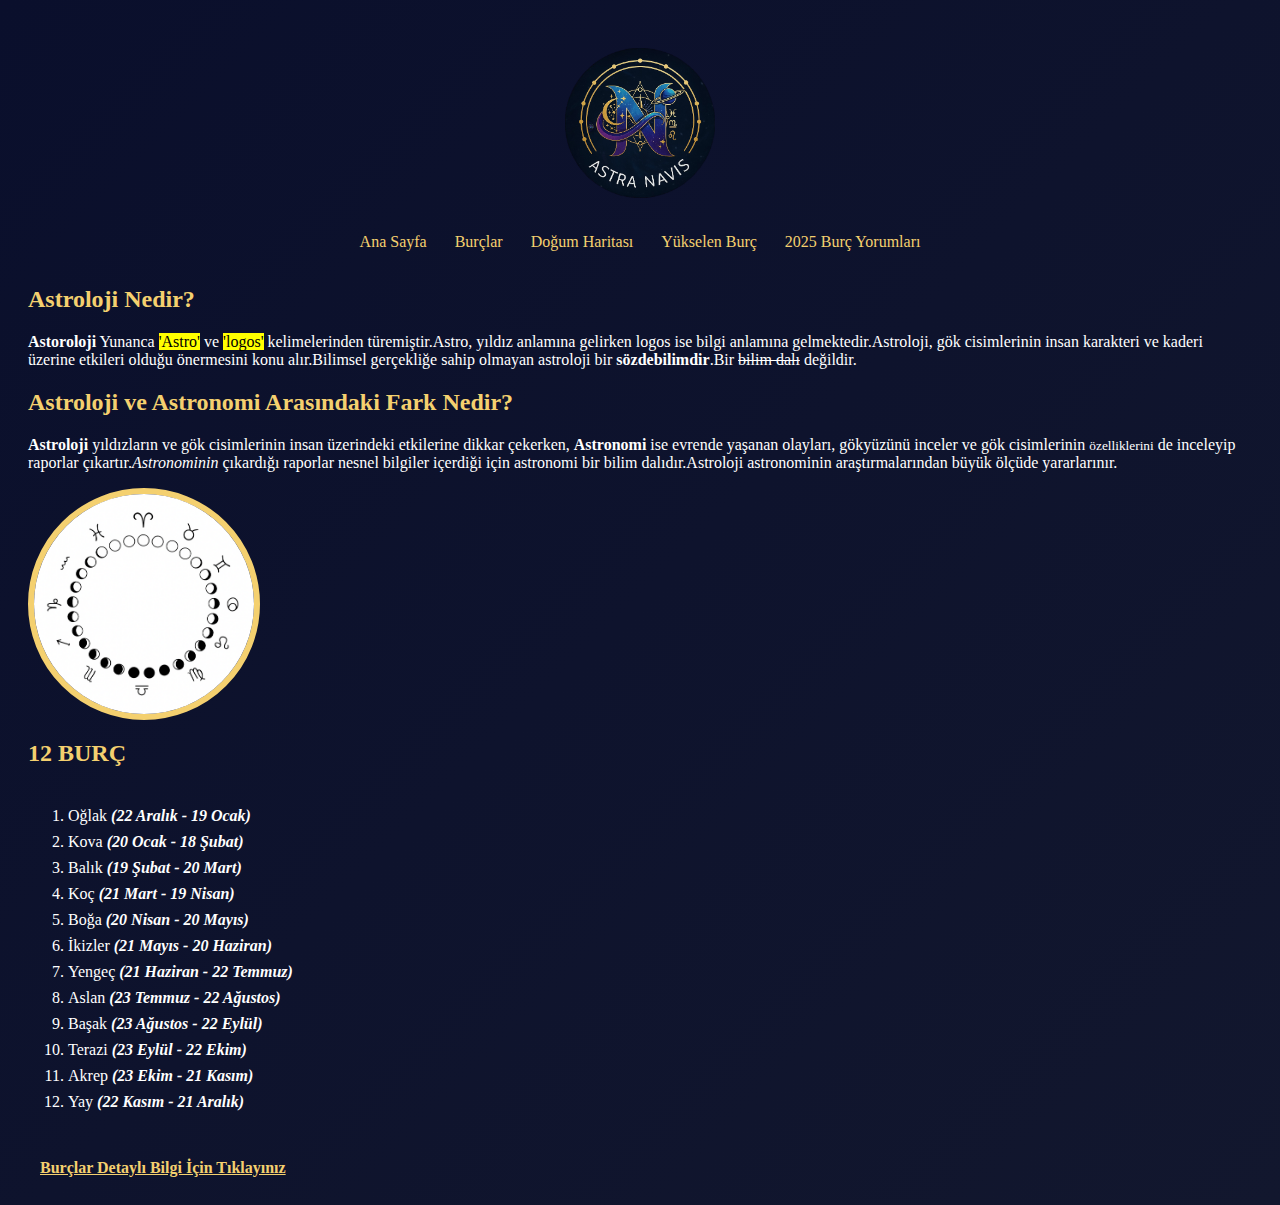
<file: index.html>
<!DOCTYPE>
<html lang="tr"> 
	<head>
		<meta charset="utf-8">
		<title>Astrolojiye Dair Bilgiler</title>
		<link rel="stylesheet" href="index.css">
	</head>
	<body>
		<header>
			<img src="images/logo.png" alt="logo" width="150px" height="150px">
		</header>

		<nav>
			<a href="index.html">Ana Sayfa </a>
			<a href="burclar.html">Burçlar </a>
			<a href="dogumharitasi.html">Doğum Haritası </a>
			<a href="yükselen.html">Yükselen Burç </a>
			<a href="2025yorum.html">2025 Burç Yorumları</a>
		</nav>

		
		<h2>Astroloji Nedir?</h2>

		<p><strong>Astoroloji</strong> Yunanca <mark>'Astro'</mark> ve <mark>'logos'</mark> kelimelerinden türemiştir.Astro, yıldız anlamına gelirken logos ise bilgi anlamına gelmektedir.Astroloji, gök cisimlerinin insan karakteri ve kaderi üzerine etkileri olduğu önermesini konu alır.Bilimsel gerçekliğe sahip olmayan astroloji bir <b>sözdebilimdir</b>.Bir <del>bilim dalı</del> değildir.</p>

		<h2>Astroloji ve Astronomi Arasındaki Fark Nedir?</h2>

		<p><b>Astroloji</b> yıldızların ve gök cisimlerinin insan üzerindeki etkilerine dikkar çekerken, <b>Astronomi</b> ise evrende yaşanan olayları, gökyüzünü inceler ve gök cisimlerinin <small>özelliklerini</small> de inceleyip raporlar çıkartır.<i>Astronominin</i> çıkardığı raporlar nesnel bilgiler içerdiği için astronomi bir bilim dalıdır.Astroloji astronominin araştırmalarından büyük ölçüde yararlarınır.</p>

		<img src="images/sembol.png" class="resim" >


		<h2>12 BURÇ</h2>

		<ol start="1">
			<li>Oğlak <b><i>(22 Aralık - 19 Ocak)</i></b></li> 
			<li>Kova <b><i>(20 Ocak - 18 Şubat)</i></b></li>
			<li>Balık <b><i>(19 Şubat - 20 Mart)</i></b></li>
			<li>Koç <b><i>(21 Mart - 19 Nisan)</i></b></li>
			<li>Boğa <b><i>(20 Nisan - 20 Mayıs)</i></b></li>
			<li>İkizler <b><i>(21 Mayıs - 20 Haziran)</i></b></li>
			<li>Yengeç <b><i>(21 Haziran - 22 Temmuz)</i></b></li>
			<li>Aslan <b><i>(23 Temmuz - 22 Ağustos)</i></b></li>
			<li>Başak <b><i>(23 Ağustos - 22 Eylül)</i></b></li>
			<li>Terazi <b><i>(23 Eylül - 22 Ekim)</i></b></li>
			<li>Akrep <b><i>(23 Ekim - 21 Kasım)</i></b></li>
			<li>Yay <b><i>(22 Kasım - 21 Aralık)</i></b></li>

		</ol>


		<a href="burclar.html" target="_blank" id="tikla"><b>Burçlar Detaylı Bilgi İçin Tıklayınız</b></a>

	</body>
</html>
</file>
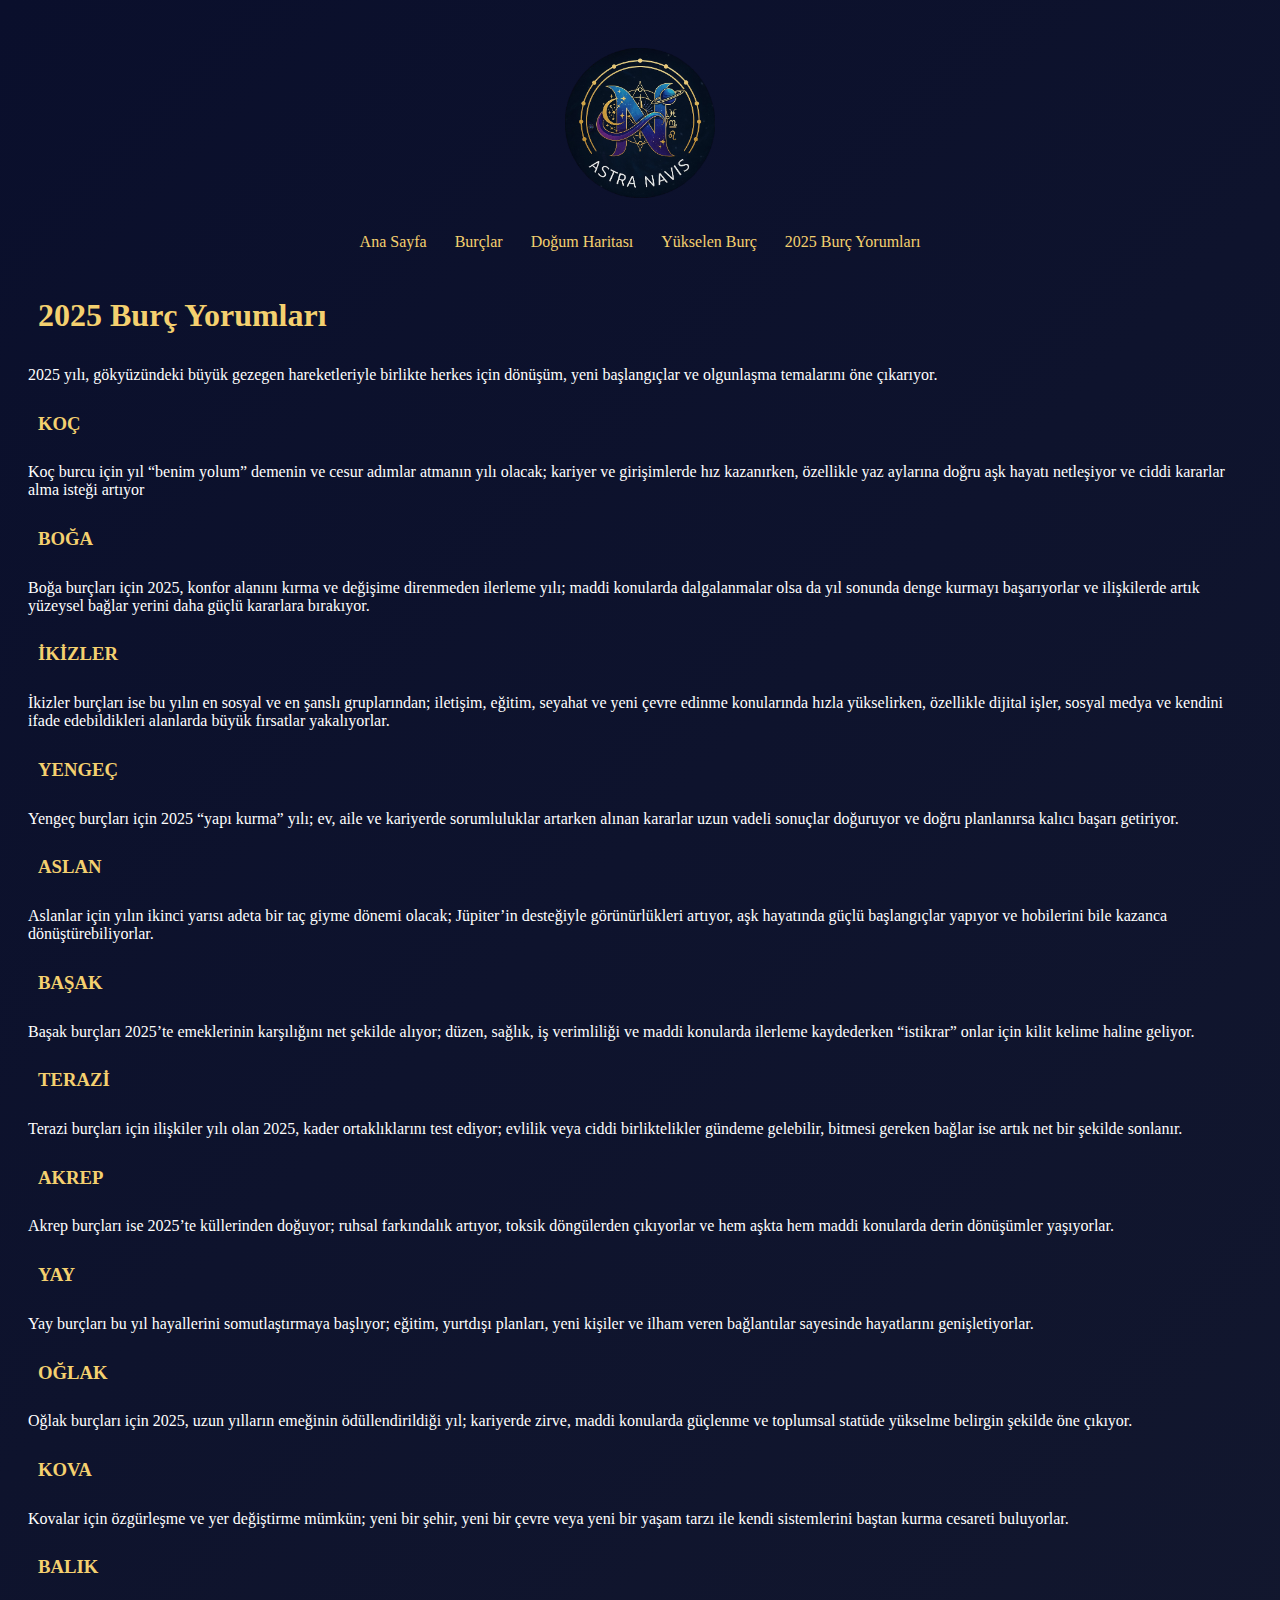
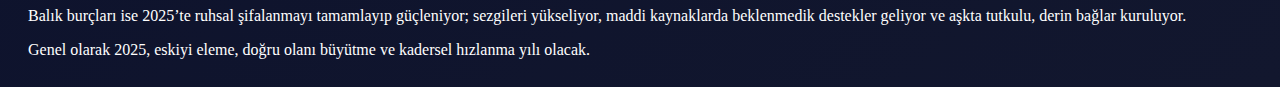
<file: 2025yorum.html>
<!DOCTYPE>
<html lang="tr">
	<head>
		<title>2025 Burç Yorumları</title>
		<meta charset="utf-8">
		<link rel="stylesheet" href="2025yorum.css">
	</head>
	<body>
		<header>
			<img src="images/logo.png" alt="logo" width="150px" height="150px">
		</header>
		<nav>
			<a href="index.html">Ana Sayfa </a>
			<a href="burclar.html">Burçlar </a>
			<a href="dogumharitasi.html">Doğum Haritası </a>
			<a href="yükselen.html">Yükselen Burç </a>
			<a href="2025yorum.html">2025 Burç Yorumları</a>
	
		</nav>

			<h1>2025 Burç Yorumları</h1>

			<p>2025 yılı, gökyüzündeki büyük gezegen hareketleriyle birlikte herkes için dönüşüm, yeni başlangıçlar ve olgunlaşma temalarını öne çıkarıyor.</p>

			<h3>KOÇ</h3>

			<p> Koç burcu için yıl “benim yolum” demenin ve cesur adımlar atmanın yılı olacak; kariyer ve girişimlerde hız kazanırken, özellikle yaz aylarına doğru aşk hayatı netleşiyor ve ciddi kararlar alma isteği artıyor</p>

			<h3>BOĞA</h3>

			<p> Boğa burçları için 2025, konfor alanını kırma ve değişime direnmeden ilerleme yılı; maddi konularda dalgalanmalar olsa da yıl sonunda denge kurmayı başarıyorlar ve ilişkilerde artık yüzeysel bağlar yerini daha güçlü kararlara bırakıyor.</p>

			<h3>İKİZLER</h3>

			<p>İkizler burçları ise bu yılın en sosyal ve en şanslı gruplarından; iletişim, eğitim, seyahat ve yeni çevre edinme konularında hızla yükselirken, özellikle dijital işler, sosyal medya ve kendini ifade edebildikleri alanlarda büyük fırsatlar yakalıyorlar.</p>

			<h3>YENGEÇ</h3>

			<p>Yengeç burçları için 2025 “yapı kurma” yılı; ev, aile ve kariyerde sorumluluklar artarken alınan kararlar uzun vadeli sonuçlar doğuruyor ve doğru planlanırsa kalıcı başarı getiriyor.</p>

			<h3>ASLAN</h3>

			<p>Aslanlar için yılın ikinci yarısı adeta bir taç giyme dönemi olacak; Jüpiter’in desteğiyle görünürlükleri artıyor, aşk hayatında güçlü başlangıçlar yapıyor ve hobilerini bile kazanca dönüştürebiliyorlar.</p>

			<h3>BAŞAK</h3>

			<p>Başak burçları 2025’te emeklerinin karşılığını net şekilde alıyor; düzen, sağlık, iş verimliliği ve maddi konularda ilerleme kaydederken “istikrar” onlar için kilit kelime haline geliyor.</p>

			<h3>TERAZİ</h3>

			<p>Terazi burçları için ilişkiler yılı olan 2025, kader ortaklıklarını test ediyor; evlilik veya ciddi birliktelikler gündeme gelebilir, bitmesi gereken bağlar ise artık net bir şekilde sonlanır.</p>

			<h3>AKREP</h3>

			<p>Akrep burçları ise 2025’te küllerinden doğuyor; ruhsal farkındalık artıyor, toksik döngülerden çıkıyorlar ve hem aşkta hem maddi konularda derin dönüşümler yaşıyorlar.</p>

			<h3>YAY</h3>

			<p>Yay burçları bu yıl hayallerini somutlaştırmaya başlıyor; eğitim, yurtdışı planları, yeni kişiler ve ilham veren bağlantılar sayesinde hayatlarını genişletiyorlar.</p>

			<h3>OĞLAK</h3>

			<p>Oğlak burçları için 2025, uzun yılların emeğinin ödüllendirildiği yıl; kariyerde zirve, maddi konularda güçlenme ve toplumsal statüde yükselme belirgin şekilde öne çıkıyor.</p>

			<h3>KOVA</h3>

			<p>Kovalar için özgürleşme ve yer değiştirme mümkün; yeni bir şehir, yeni bir çevre veya yeni bir yaşam tarzı ile kendi sistemlerini baştan kurma cesareti buluyorlar.</p>

			<h3>BALIK</h3>

			<p>Balık burçları ise 2025’te ruhsal şifalanmayı tamamlayıp güçleniyor; sezgileri yükseliyor, maddi kaynaklarda beklenmedik destekler geliyor ve aşkta tutkulu, derin bağlar kuruluyor.</p>

			<p>Genel olarak 2025, eskiyi eleme, doğru olanı büyütme ve kadersel hızlanma yılı olacak.</p>




	</body>
</html>
</file>
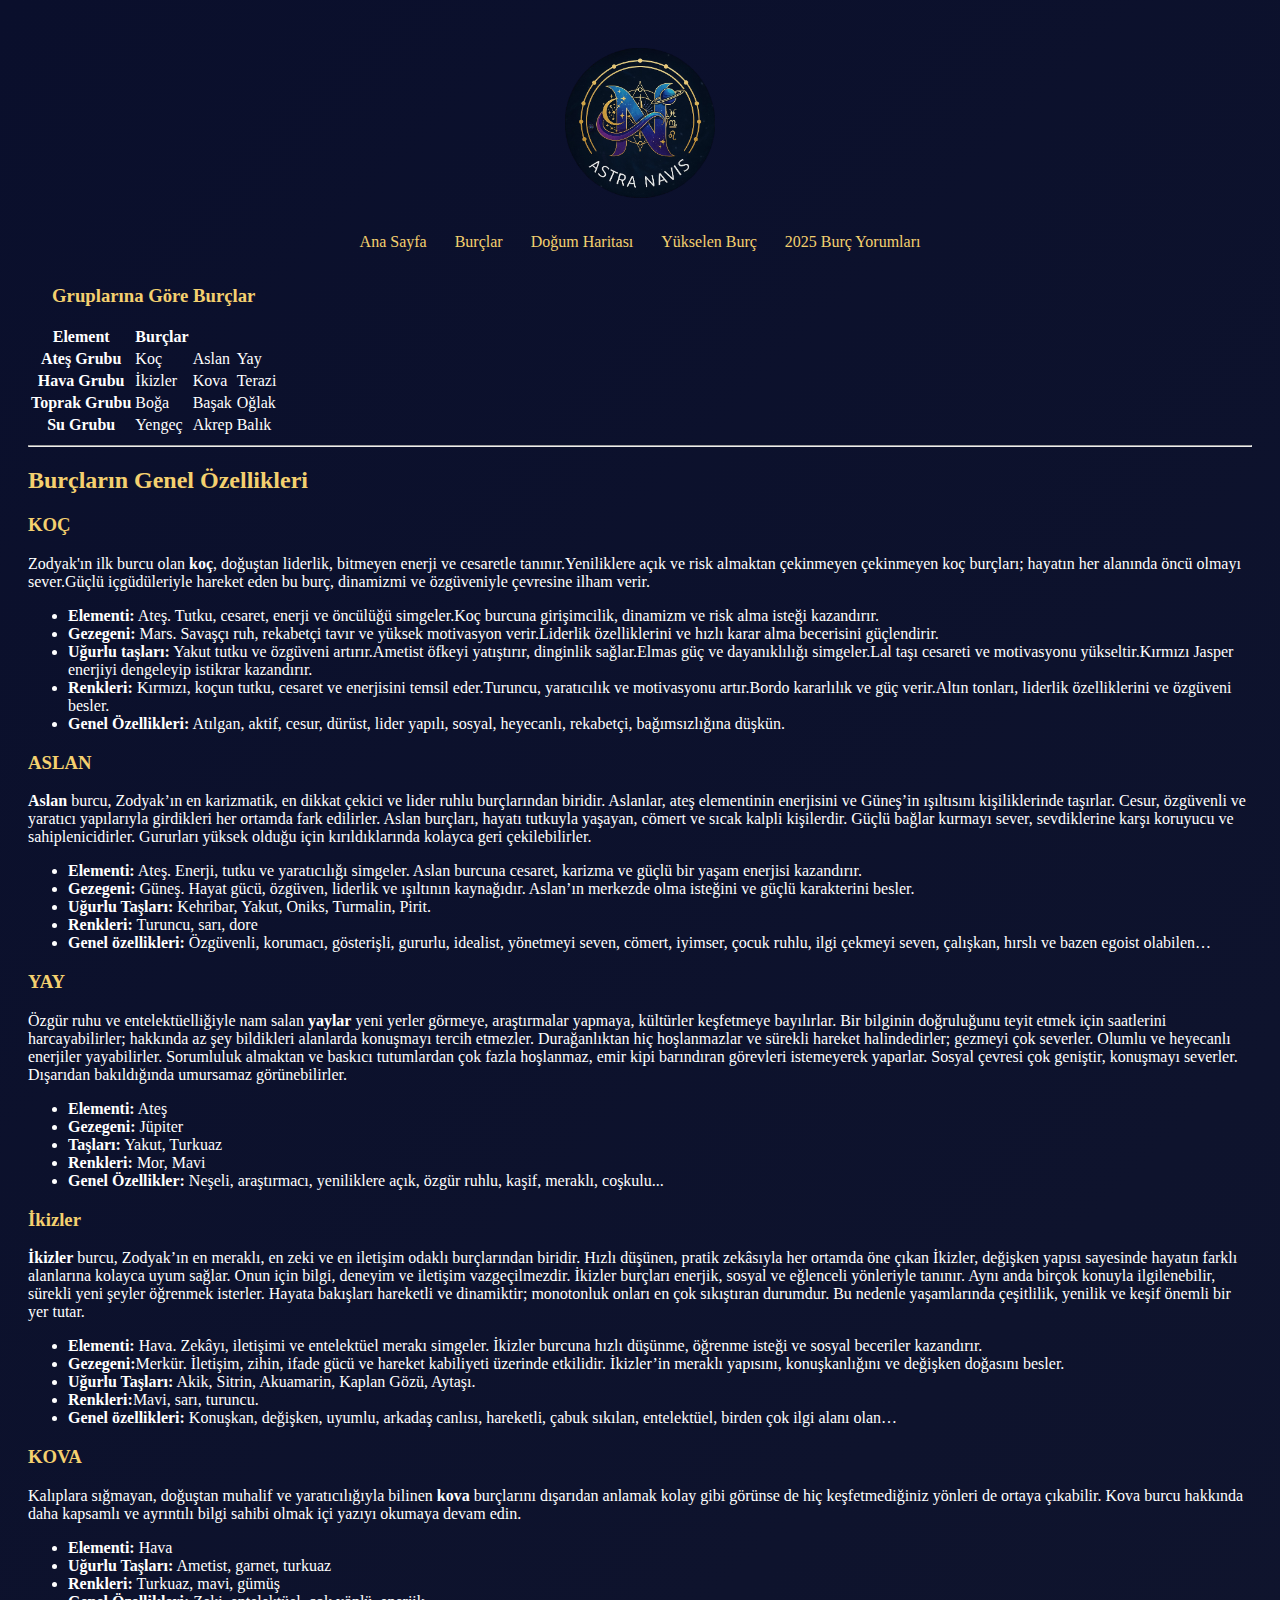
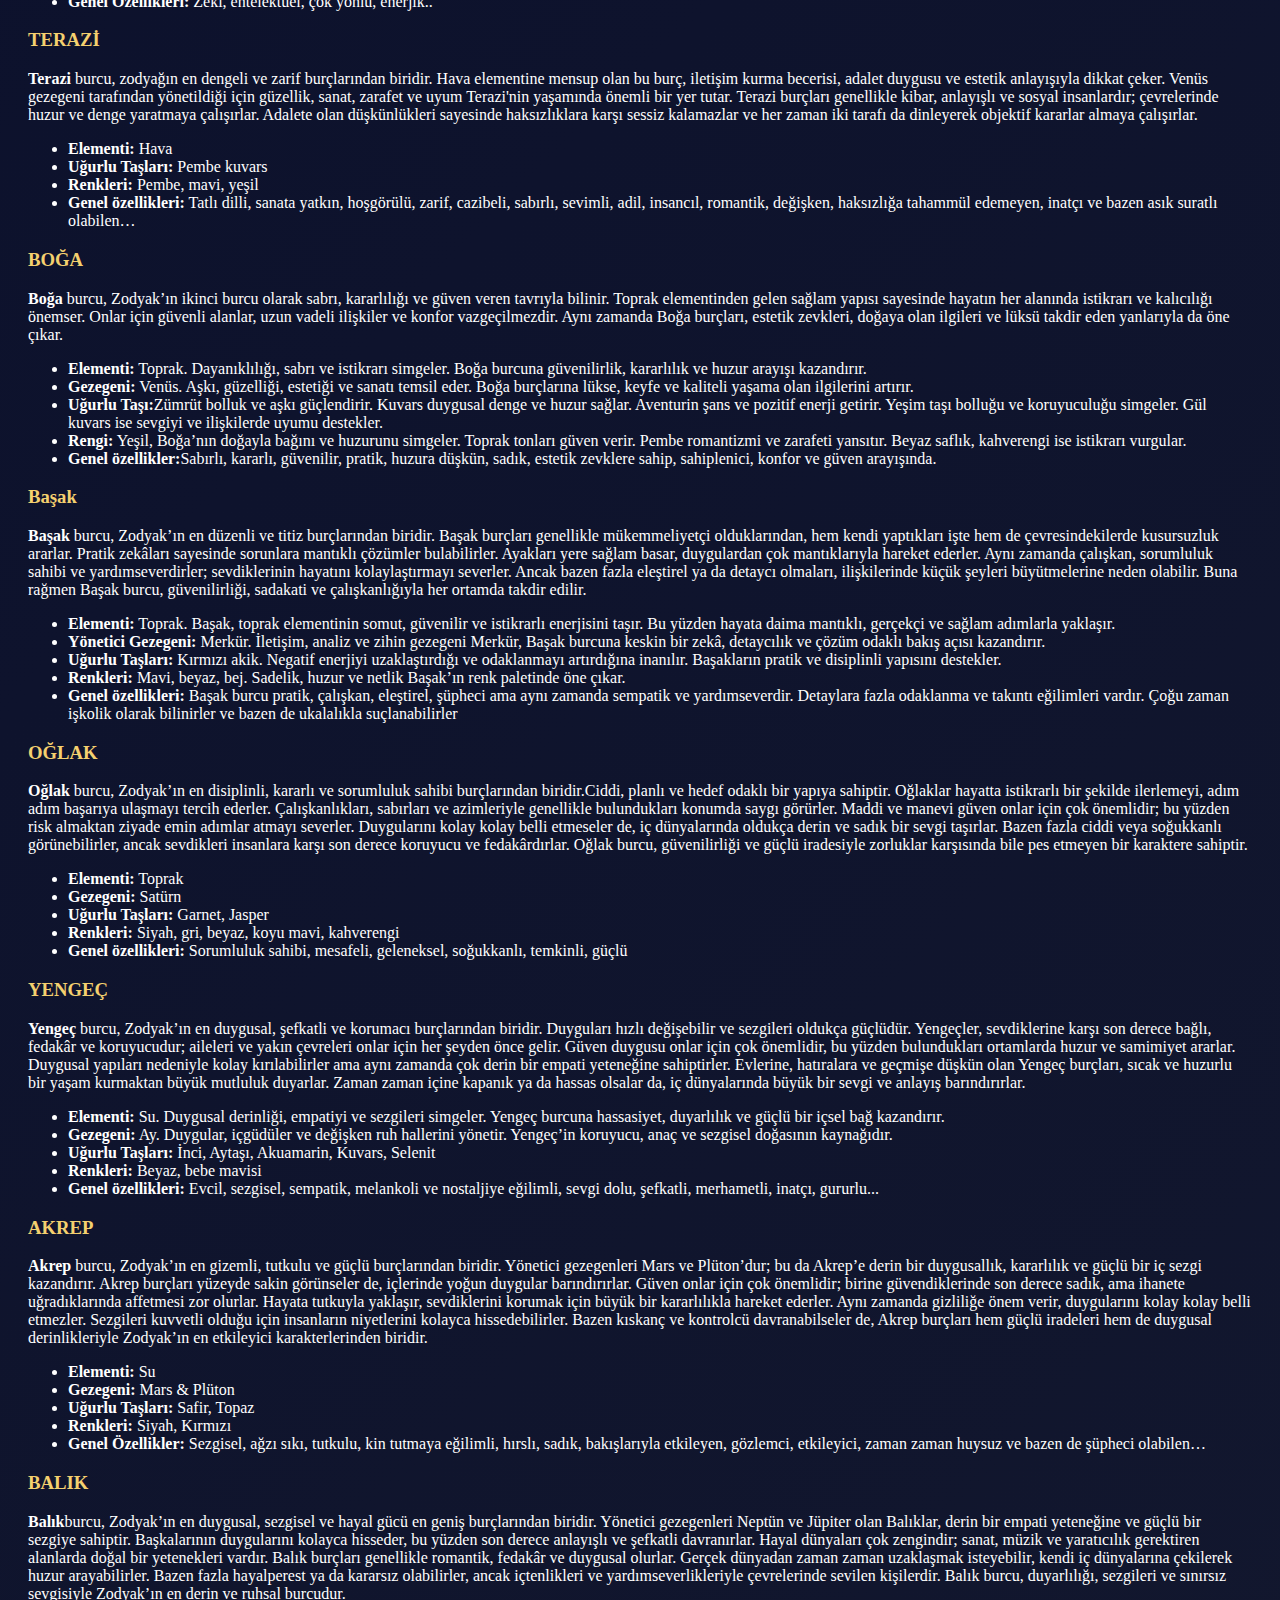
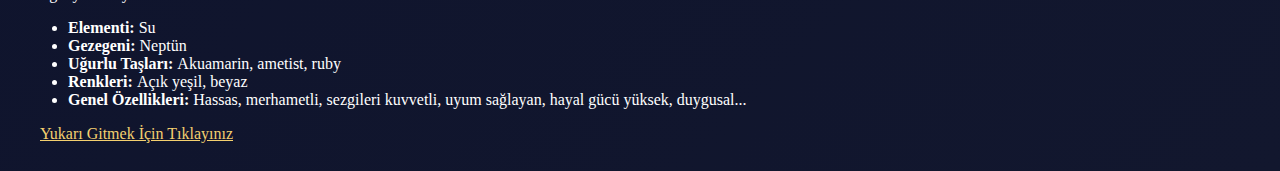
<file: burclar.html>
<!DOCTYPE>
<html lang="tr">
	<head>
		<title>Burçlar</title>
		<meta charset="utf-8">
		<link rel="stylesheet" href="burclar.css">
	</head>
	<body>
		<div id="top"></div>
		<header>

			<img src="images/logo.png" alt="logo" width="150px" height="150px">
			
			
		</header>

		<nav>
			<a href="index.html">Ana Sayfa </a>
			<a href="burclar.html">Burçlar </a>
			<a href="dogumharitasi.html">Doğum Haritası </a>
			<a href="yükselen.html">Yükselen Burç </a>
			<a href="2025yorum.html">2025 Burç Yorumları</a>
		</nav>

		<table>
			<caption><h3>Gruplarına Göre Burçlar</h3></caption>	

			<tr>
				<th>Element</th>
				<th>Burçlar</th>
			</tr>
			<tr>
				<th>Ateş Grubu</th>
				<td>Koç</td>
				<td>Aslan</td>
				<td>Yay</td>
			</tr>
			<tr>
				<th>Hava Grubu</th>
				<td>İkizler</td>
				<td>Kova</td>
				<td>Terazi</td>
			</tr>
			<tr>
				<th>Toprak Grubu</th>
				<td>Boğa</td>
				<td>Başak</td>
				<td>Oğlak</td>
			</tr>
			<tr>
				<th>Su Grubu</th>
				<td>Yengeç</td>
				<td>Akrep</td>
				<td>Balık</td>
			</tr>
		</table>
		<hr>
		
		<h2>Burçların Genel Özellikleri</h2>

		<h3>KOÇ</h3>

		<p>Zodyak'ın ilk burcu olan <strong>koç</strong>, doğuştan liderlik, bitmeyen enerji ve cesaretle tanınır.Yeniliklere açık ve risk almaktan çekinmeyen çekinmeyen koç burçları; hayatın her alanında öncü olmayı sever.Güçlü içgüdüleriyle hareket eden bu burç, dinamizmi ve özgüveniyle çevresine ilham verir.</p>
		<ul>
			<li><b>Elementi:</b> Ateş. Tutku, cesaret, enerji ve öncülüğü simgeler.Koç burcuna girişimcilik, dinamizm ve risk alma isteği kazandırır.</li>
			<li><b>Gezegeni:</b> Mars. Savaşçı ruh, rekabetçi tavır ve yüksek motivasyon verir.Liderlik özelliklerini ve hızlı karar alma becerisini
			güçlendirir.</li>
			<li><b>Uğurlu taşları:</b> Yakut tutku ve özgüveni artırır.Ametist öfkeyi yatıştırır, dinginlik sağlar.Elmas güç ve dayanıklılığı simgeler.Lal taşı cesareti ve motivasyonu yükseltir.Kırmızı Jasper enerjiyi dengeleyip istikrar kazandırır.</li>
			<li><b>Renkleri:</b> Kırmızı, koçun tutku, cesaret ve enerjisini temsil eder.Turuncu, yaratıcılık ve motivasyonu artır.Bordo kararlılık ve güç verir.Altın tonları, liderlik özelliklerini ve özgüveni besler.</li>
			<li><b>Genel Özellikleri:</b> Atılgan, aktif, cesur, dürüst, lider yapılı, sosyal, heyecanlı, rekabetçi, bağımsızlığına düşkün. </li>
		</ul>

		<h3>ASLAN</h3>


		<p><b>Aslan</b> burcu, Zodyak’ın en karizmatik, en dikkat çekici ve lider ruhlu burçlarından biridir. Aslanlar, ateş elementinin enerjisini ve Güneş’in ışıltısını kişiliklerinde taşırlar. Cesur, özgüvenli ve yaratıcı yapılarıyla girdikleri her ortamda fark edilirler.
		Aslan burçları, hayatı tutkuyla yaşayan, cömert ve sıcak kalpli kişilerdir. Güçlü bağlar kurmayı sever, sevdiklerine karşı koruyucu ve sahiplenicidirler. Gururları yüksek olduğu için kırıldıklarında kolayca geri çekilebilirler.</p>

		<ul>
			<li><b>Elementi:</b> Ateş. Enerji, tutku ve yaratıcılığı simgeler. Aslan burcuna cesaret, karizma ve güçlü bir yaşam enerjisi kazandırır.</li>
			<li><b>Gezegeni:</b> Güneş. Hayat gücü, özgüven, liderlik ve ışıltının kaynağıdır. Aslan’ın merkezde olma isteğini ve güçlü karakterini besler.</li>
			<li><b>Uğurlu Taşları:</b> Kehribar, Yakut, Oniks, Turmalin, Pirit.</li>
			<li><b>Renkleri:</b> Turuncu, sarı, dore</li>
			<li><b>Genel özellikleri:</b> Özgüvenli, korumacı, gösterişli, gururlu, idealist, yönetmeyi seven, cömert, iyimser, çocuk ruhlu, ilgi çekmeyi seven, çalışkan, hırslı ve bazen egoist olabilen…</li>
		</ul>

		<h3>YAY</h3>

		<p>Özgür ruhu ve entelektüelliğiyle nam salan <b>yaylar</b> yeni yerler görmeye, araştırmalar yapmaya, kültürler keşfetmeye bayılırlar. Bir bilginin doğruluğunu teyit etmek için saatlerini harcayabilirler; hakkında az şey bildikleri alanlarda konuşmayı tercih etmezler. Durağanlıktan hiç hoşlanmazlar ve sürekli hareket halindedirler; gezmeyi çok severler. Olumlu ve heyecanlı enerjiler yayabilirler. Sorumluluk almaktan ve baskıcı tutumlardan çok fazla hoşlanmaz, emir kipi barındıran görevleri istemeyerek yaparlar. Sosyal çevresi çok geniştir, konuşmayı severler. Dışarıdan bakıldığında umursamaz görünebilirler.</p>

		<ul>
			<li><b>Elementi:</b> Ateş</li>
			<li><b>Gezegeni:</b> Jüpiter</li>
			<li><b>Taşları:</b> Yakut, Turkuaz</li>
			<li><b>Renkleri:</b> Mor, Mavi</li>
			<li><b>Genel Özellikler:</b> Neşeli, araştırmacı, yeniliklere açık, özgür ruhlu, kaşif, meraklı, coşkulu...</li>
		</ul>

		<h3>İkizler</h3>

		<p><b>İkizler</b> burcu, Zodyak’ın en meraklı, en zeki ve en iletişim odaklı burçlarından biridir. Hızlı düşünen, pratik zekâsıyla her ortamda öne çıkan İkizler, değişken yapısı sayesinde hayatın farklı alanlarına kolayca uyum sağlar. Onun için bilgi, deneyim ve iletişim vazgeçilmezdir.
		İkizler burçları enerjik, sosyal ve eğlenceli yönleriyle tanınır. Aynı anda birçok konuyla ilgilenebilir, sürekli yeni şeyler öğrenmek isterler. Hayata bakışları hareketli ve dinamiktir; monotonluk onları en çok sıkıştıran durumdur. Bu nedenle yaşamlarında çeşitlilik, yenilik ve keşif önemli bir yer tutar.</p>

		<ul>
			<li><b>Elementi:</b> Hava. Zekâyı, iletişimi ve entelektüel merakı simgeler. İkizler burcuna hızlı düşünme, öğrenme isteği ve sosyal beceriler kazandırır.</li>
			<li><b>Gezegeni:</b>Merkür. İletişim, zihin, ifade gücü ve hareket kabiliyeti üzerinde etkilidir. İkizler’in meraklı yapısını, konuşkanlığını ve değişken doğasını besler.</li>
			<li><b>Uğurlu Taşları:</b> Akik, Sitrin, Akuamarin, Kaplan Gözü, Aytaşı.</li>
			<li><b>Renkleri:</b>Mavi, sarı, turuncu.</li>
			<li><b>Genel özellikleri:</b> Konuşkan, değişken, uyumlu, arkadaş canlısı, hareketli, çabuk sıkılan, entelektüel, birden çok ilgi alanı olan…</li>
		</ul>

		<h3>KOVA</h3>

		<p>Kalıplara sığmayan, doğuştan muhalif ve yaratıcılığıyla bilinen <b>kova</b> burçlarını dışarıdan anlamak kolay gibi görünse de hiç keşfetmediğiniz yönleri de ortaya çıkabilir. Kova burcu hakkında daha kapsamlı ve ayrıntılı bilgi sahibi olmak içi yazıyı okumaya devam edin.</p>

		<ul>
			<li><b>Elementi:</b> Hava</li>
			<li><b>Uğurlu Taşları:</b> Ametist, garnet, turkuaz</li>
			<li><b>Renkleri:</b> Turkuaz, mavi, gümüş</li>
			<li><b>Genel Özellikleri:</b> Zeki, entelektüel, çok yönlü, enerjik..</li>
		</ul>

		<h3>TERAZİ</h3>

		<p><b>Terazi</b> burcu, zodyağın en dengeli ve zarif burçlarından biridir. Hava elementine mensup olan bu burç, iletişim kurma becerisi, adalet duygusu ve estetik anlayışıyla dikkat çeker. Venüs gezegeni tarafından yönetildiği için güzellik, sanat, zarafet ve uyum Terazi'nin yaşamında önemli bir yer tutar.
		Terazi burçları genellikle kibar, anlayışlı ve sosyal insanlardır; çevrelerinde huzur ve denge yaratmaya çalışırlar. Adalete olan düşkünlükleri sayesinde haksızlıklara karşı sessiz kalamazlar ve her zaman iki tarafı da dinleyerek objektif kararlar almaya çalışırlar.</p>

		<ul>
			<li><b>Elementi:</b> Hava
			<li><b>Uğurlu Taşları:</b> Pembe kuvars</li>
			<li><b>Renkleri:</b> Pembe, mavi, yeşil</li>
			<li><b>Genel özellikleri:</b> Tatlı dilli, sanata yatkın, hoşgörülü, zarif, cazibeli, sabırlı, sevimli, adil, insancıl, romantik, değişken, haksızlığa tahammül edemeyen, inatçı ve bazen asık suratlı olabilen…</li>
		</ul>

		<h3>BOĞA</h3>

		<p><b>Boğa</b> burcu, Zodyak’ın ikinci burcu olarak sabrı, kararlılığı ve güven veren tavrıyla bilinir. Toprak elementinden gelen sağlam yapısı sayesinde hayatın her alanında istikrarı ve kalıcılığı önemser. Onlar için güvenli alanlar, uzun vadeli ilişkiler ve konfor vazgeçilmezdir. Aynı zamanda Boğa burçları, estetik zevkleri, doğaya olan ilgileri ve lüksü takdir eden yanlarıyla da öne çıkar.</p>

		<ul>
			<li><b>Elementi:</b> Toprak. Dayanıklılığı, sabrı ve istikrarı simgeler. Boğa burcuna güvenilirlik, kararlılık ve huzur arayışı kazandırır.</li>
			<li><b>Gezegeni:</b> Venüs. Aşkı, güzelliği, estetiği ve sanatı temsil eder. Boğa burçlarına lükse, keyfe ve kaliteli yaşama olan ilgilerini artırır.</li>
			<li><b>Uğurlu Taşı:</b>Zümrüt bolluk ve aşkı güçlendirir. Kuvars duygusal denge ve huzur sağlar. Aventurin şans ve pozitif enerji getirir. Yeşim taşı bolluğu ve koruyuculuğu simgeler. Gül kuvars ise sevgiyi ve ilişkilerde uyumu destekler.</li>
			<li><b>Rengi:</b> Yeşil, Boğa’nın doğayla bağını ve huzurunu simgeler. Toprak tonları güven verir. Pembe romantizmi ve zarafeti yansıtır. Beyaz saflık, kahverengi ise istikrarı vurgular.</li>
			<li><b>Genel özellikler:</b>Sabırlı, kararlı, güvenilir, pratik, huzura düşkün, sadık, estetik zevklere sahip, sahiplenici, konfor ve güven arayışında.</li>
		</ul>

		<h3>Başak</h3>

		<p><b>Başak</b> burcu, Zodyak’ın en düzenli ve titiz burçlarından biridir. Başak burçları genellikle mükemmeliyetçi olduklarından, hem kendi yaptıkları işte hem de çevresindekilerde kusursuzluk ararlar. Pratik zekâları sayesinde sorunlara mantıklı çözümler bulabilirler. Ayakları yere sağlam basar, duygulardan çok mantıklarıyla hareket ederler. Aynı zamanda çalışkan, sorumluluk sahibi ve yardımseverdirler; sevdiklerinin hayatını kolaylaştırmayı severler. Ancak bazen fazla eleştirel ya da detaycı olmaları, ilişkilerinde küçük şeyleri büyütmelerine neden olabilir. Buna rağmen Başak burcu, güvenilirliği, sadakati ve çalışkanlığıyla her ortamda takdir edilir.</p>

		<ul>
			<li><b>Elementi:</b> Toprak. Başak, toprak elementinin somut, güvenilir ve istikrarlı enerjisini taşır. Bu yüzden hayata daima mantıklı, gerçekçi ve sağlam adımlarla yaklaşır.</li>
			<li><b>Yönetici Gezegeni:</b> Merkür. İletişim, analiz ve zihin gezegeni Merkür, Başak burcuna keskin bir zekâ, detaycılık ve çözüm odaklı bakış açısı kazandırır.</li>
			<li><b>Uğurlu Taşları:</b> Kırmızı akik. Negatif enerjiyi uzaklaştırdığı ve odaklanmayı artırdığına inanılır. Başakların pratik ve disiplinli yapısını destekler.</li>
			<li><b>Renkleri:</b> Mavi, beyaz, bej. Sadelik, huzur ve netlik Başak’ın renk paletinde öne çıkar.</li>
			<li><b>Genel özellikleri:</b> Başak burcu pratik, çalışkan, eleştirel, şüpheci ama aynı zamanda sempatik ve yardımseverdir. Detaylara fazla odaklanma ve takıntı eğilimleri vardır. Çoğu zaman işkolik olarak bilinirler ve bazen de ukalalıkla suçlanabilirler</li>
		</ul>

		<h3>OĞLAK</h3>

		<p><b>Oğlak</b> burcu, Zodyak’ın en disiplinli, kararlı ve sorumluluk sahibi burçlarından biridir.Ciddi, planlı ve hedef odaklı bir yapıya sahiptir. Oğlaklar hayatta istikrarlı bir şekilde ilerlemeyi, adım adım başarıya ulaşmayı tercih ederler. Çalışkanlıkları, sabırları ve azimleriyle genellikle bulundukları konumda saygı görürler. Maddi ve manevi güven onlar için çok önemlidir; bu yüzden risk almaktan ziyade emin adımlar atmayı severler. Duygularını kolay kolay belli etmeseler de, iç dünyalarında oldukça derin ve sadık bir sevgi taşırlar. Bazen fazla ciddi veya soğukkanlı görünebilirler, ancak sevdikleri insanlara karşı son derece koruyucu ve fedakârdırlar. Oğlak burcu, güvenilirliği ve güçlü iradesiyle zorluklar karşısında bile pes etmeyen bir karaktere sahiptir.</p>
		<ul>
			<li><b>Elementi:</b> Toprak</li>
			<li><b>Gezegeni:</b> Satürn</li>
			<li><b>Uğurlu Taşları:</b> Garnet, Jasper</li>
			<li><b>Renkleri:</b> Siyah, gri, beyaz, koyu mavi, kahverengi</li>
			<li><b>Genel özellikleri:</b> Sorumluluk sahibi, mesafeli, geleneksel, soğukkanlı, temkinli, güçlü</li>
		</ul>

		<h3>YENGEÇ</h3>

		<p><b>Yengeç </b>burcu, Zodyak’ın en duygusal, şefkatli ve korumacı burçlarından biridir. Duyguları hızlı değişebilir ve sezgileri oldukça güçlüdür. Yengeçler, sevdiklerine karşı son derece bağlı, fedakâr ve koruyucudur; aileleri ve yakın çevreleri onlar için her şeyden önce gelir. Güven duygusu onlar için çok önemlidir, bu yüzden bulundukları ortamlarda huzur ve samimiyet ararlar. Duygusal yapıları nedeniyle kolay kırılabilirler ama aynı zamanda çok derin bir empati yeteneğine sahiptirler. Evlerine, hatıralara ve geçmişe düşkün olan Yengeç burçları, sıcak ve huzurlu bir yaşam kurmaktan büyük mutluluk duyarlar. Zaman zaman içine kapanık ya da hassas olsalar da, iç dünyalarında büyük bir sevgi ve anlayış barındırırlar.</p>

		<ul>
			<li><b>Elementi:</b> Su. Duygusal derinliği, empatiyi ve sezgileri simgeler. Yengeç burcuna hassasiyet, duyarlılık ve güçlü bir içsel bağ kazandırır.
			<li><b>Gezegeni:</b> Ay. Duygular, içgüdüler ve değişken ruh hallerini yönetir. Yengeç’in koruyucu, anaç ve sezgisel doğasının kaynağıdır.
			<li><b>Uğurlu Taşları:</b> İnci, Aytaşı, Akuamarin, Kuvars, Selenit
			<li><b>Renkleri: </b>Beyaz, bebe mavisi
			<li><b>Genel özellikleri:</b> Evcil, sezgisel, sempatik, melankoli ve nostaljiye eğilimli, sevgi dolu, şefkatli, merhametli, inatçı, gururlu...</li>
		</ul>

		<h3>AKREP</h3>
		
		<p><b>Akrep</b> burcu, Zodyak’ın en gizemli, tutkulu ve güçlü burçlarından biridir. Yönetici gezegenleri Mars ve Plüton’dur; bu da Akrep’e derin bir duygusallık, kararlılık ve güçlü bir iç sezgi kazandırır. Akrep burçları yüzeyde sakin görünseler de, içlerinde yoğun duygular barındırırlar. Güven onlar için çok önemlidir; birine güvendiklerinde son derece sadık, ama ihanete uğradıklarında affetmesi zor olurlar. Hayata tutkuyla yaklaşır, sevdiklerini korumak için büyük bir kararlılıkla hareket ederler. Aynı zamanda gizliliğe önem verir, duygularını kolay kolay belli etmezler. Sezgileri kuvvetli olduğu için insanların niyetlerini kolayca hissedebilirler. Bazen kıskanç ve kontrolcü davranabilseler de, Akrep burçları hem güçlü iradeleri hem de duygusal derinlikleriyle Zodyak’ın en etkileyici karakterlerinden biridir.</p>
		
		<ul>
			<li><b>Elementi:</b> Su
			<li><b>Gezegeni:</b> Mars & Plüton
			<li><b>Uğurlu Taşları:</b> Safir, Topaz
			<li><b>Renkleri:</b> Siyah, Kırmızı
			<li><b>Genel Özellikler:</b> Sezgisel, ağzı sıkı, tutkulu, kin tutmaya eğilimli, hırslı, sadık, bakışlarıyla etkileyen, gözlemci, etkileyici, zaman zaman huysuz ve bazen de şüpheci olabilen…</li>
		</ul>

		<h3>BALIK</h3>
		<p><b>Balık</b>burcu, Zodyak’ın en duygusal, sezgisel ve hayal gücü en geniş burçlarından biridir. Yönetici gezegenleri Neptün ve Jüpiter olan Balıklar, derin bir empati yeteneğine ve güçlü bir sezgiye sahiptir. Başkalarının duygularını kolayca hisseder, bu yüzden son derece anlayışlı ve şefkatli davranırlar. Hayal dünyaları çok zengindir; sanat, müzik ve yaratıcılık gerektiren alanlarda doğal bir yetenekleri vardır. Balık burçları genellikle romantik, fedakâr ve duygusal olurlar. Gerçek dünyadan zaman zaman uzaklaşmak isteyebilir, kendi iç dünyalarına çekilerek huzur arayabilirler. Bazen fazla hayalperest ya da kararsız olabilirler, ancak içtenlikleri ve yardımseverlikleriyle çevrelerinde sevilen kişilerdir. Balık burcu, duyarlılığı, sezgileri ve sınırsız sevgisiyle Zodyak’ın en derin ve ruhsal burcudur.</p>

		<ul>
			<li><b>Elementi:</b> Su
			<li><b>Gezegeni:</b>  Neptün
			<li><b>Uğurlu Taşları: </b> Akuamarin, ametist, ruby
			<li><b>Renkleri: </b> Açık yeşil, beyaz
			<li><b>Genel Özellikleri: </b> Hassas, merhametli, sezgileri kuvvetli, uyum sağlayan, hayal gücü yüksek, duygusal...</li>
		</ul>


		<a href="#top" class="top">Yukarı Gitmek İçin Tıklayınız</a>









	</body>
</html>
</file>
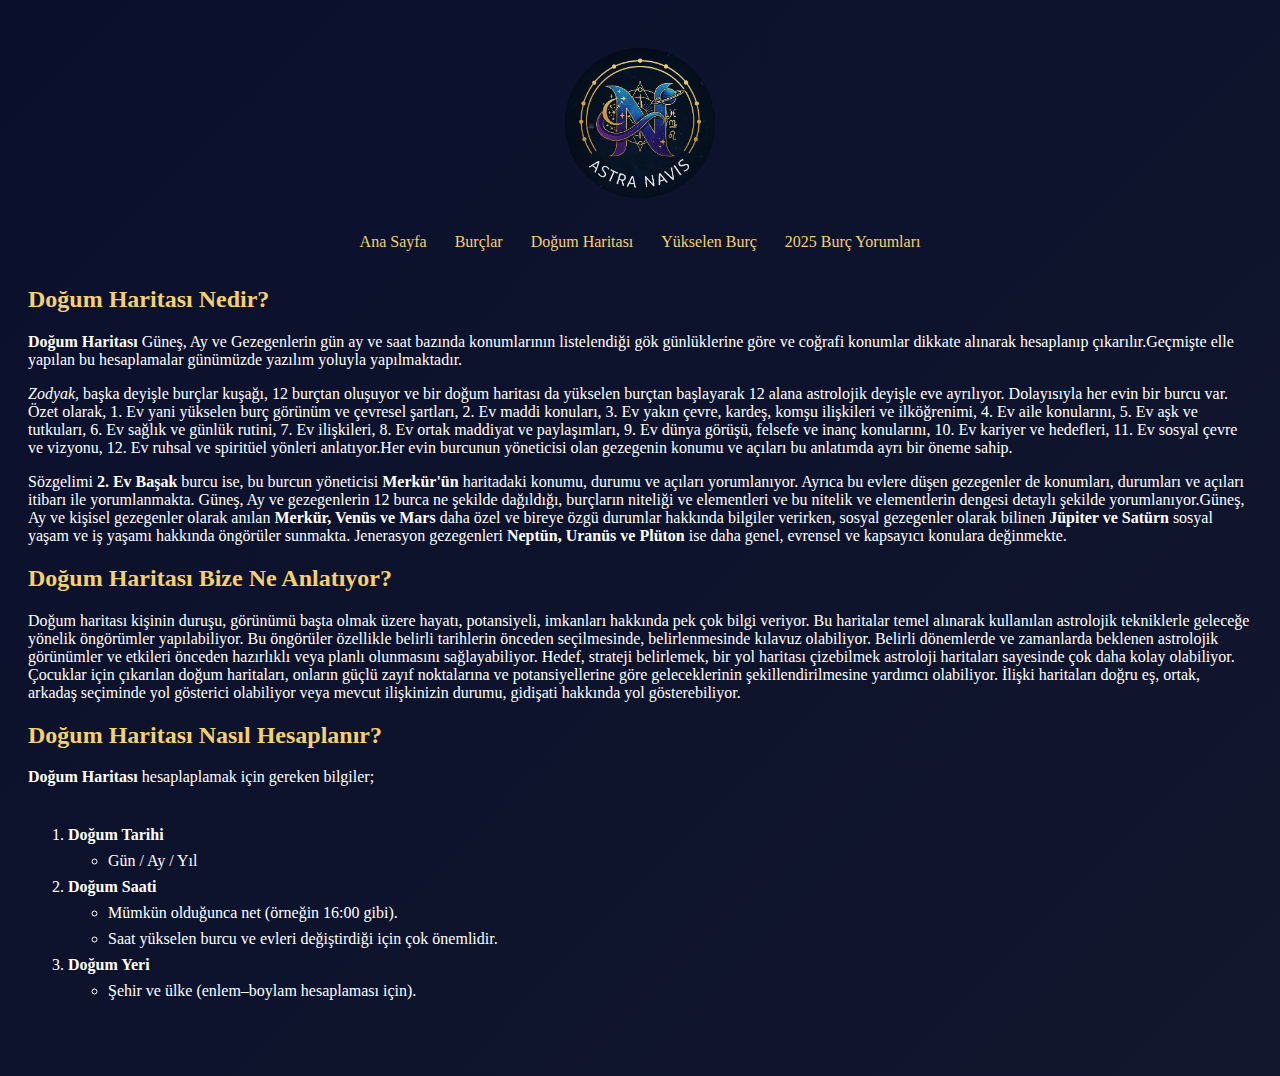
<file: dogumharitasi.html>
<!DOCTYPE>
<html lang="tr">
	
	<head>
		<title>Doğum Haritası</title>
		<meta charset="utf-8">
		<link rel="stylesheet" href="dogumharitasi.css">
	</head>
	<body>
		<header>
			<img src="images/logo.png" alt="logo" width="150px" height="150px">	
		</header>

		<nav>
			<a href="index.html">Ana Sayfa </a>
			<a href="burclar.html">Burçlar </a>
			<a href="dogumharitasi.html">Doğum Haritası </a>
			<a href="yükselen.html">Yükselen Burç </a>
			<a href="2025yorum.html">2025 Burç Yorumları</a>
		</nav>

		<h2>Doğum Haritası Nedir?</h2>

		<p><strong>Doğum Haritası</strong> Güneş, Ay ve Gezegenlerin gün ay ve saat bazında konumlarının listelendiği gök günlüklerine göre ve coğrafi konumlar dikkate alınarak hesaplanıp çıkarılır.Geçmişte elle yapılan bu hesaplamalar günümüzde yazılım yoluyla yapılmaktadır.</p>

		<p><i>Zodyak</i>, başka deyişle burçlar kuşağı, 12 burçtan oluşuyor ve bir doğum haritası da yükselen burçtan başlayarak 12 alana astrolojik deyişle eve ayrılıyor. Dolayısıyla her evin bir burcu var. Özet olarak, 1. Ev yani yükselen burç görünüm ve çevresel şartları, 2. Ev maddi konuları, 3. Ev yakın çevre, kardeş, komşu ilişkileri ve ilköğrenimi, 4. Ev aile konularını, 5. Ev aşk ve tutkuları, 6. Ev sağlık ve günlük rutini, 7. Ev ilişkileri, 8. Ev ortak maddiyat ve paylaşımları, 9. Ev dünya görüşü, felsefe ve inanç konularını, 10. Ev kariyer ve hedefleri, 11. Ev sosyal çevre ve vizyonu, 12. Ev ruhsal ve spiritüel yönleri anlatıyor.Her evin burcunun yöneticisi olan gezegenin konumu ve açıları bu anlatımda ayrı bir öneme sahip.</p>

		<p>Sözgelimi <b>2. Ev Başak</b> burcu ise, bu burcun yöneticisi <b>Merkür'ün</b> haritadaki konumu, durumu ve açıları yorumlanıyor. Ayrıca bu evlere düşen gezegenler de konumları, durumları ve açıları itibarı ile yorumlanmakta. Güneş, Ay ve gezegenlerin 12 burca ne şekilde dağıldığı, burçların niteliği ve elementleri ve bu nitelik ve elementlerin dengesi detaylı şekilde yorumlanıyor.Güneş, Ay ve kişisel gezegenler olarak anılan <b>Merkür, Venüs ve Mars</b> daha özel ve bireye özgü durumlar hakkında bilgiler verirken, sosyal gezegenler olarak bilinen <b>Jüpiter ve Satürn</b> sosyal yaşam ve iş yaşamı hakkında öngörüler sunmakta. Jenerasyon gezegenleri <b>Neptün, Uranüs ve Plüton</b> ise daha genel, evrensel ve kapsayıcı konulara değinmekte.</p>

		<h2>Doğum Haritası Bize Ne Anlatıyor?</h2>

		<p>Doğum haritası kişinin duruşu, görünümü başta olmak üzere hayatı, potansiyeli, imkanları hakkında pek çok bilgi veriyor. Bu haritalar temel alınarak kullanılan astrolojik tekniklerle geleceğe yönelik öngörümler yapılabiliyor. Bu öngörüler özellikle belirli tarihlerin önceden seçilmesinde, belirlenmesinde kılavuz olabiliyor. Belirli dönemlerde ve zamanlarda beklenen astrolojik görünümler ve etkileri önceden hazırlıklı veya planlı olunmasını sağlayabiliyor. Hedef, strateji belirlemek, bir yol haritası çizebilmek astroloji haritaları sayesinde çok daha kolay olabiliyor. Çocuklar için çıkarılan doğum haritaları, onların güçlü zayıf noktalarına ve potansiyellerine göre geleceklerinin şekillendirilmesine yardımcı olabiliyor. İlişki haritaları doğru eş, ortak, arkadaş seçiminde yol gösterici olabiliyor veya mevcut ilişkinizin durumu, gidişati hakkında yol gösterebiliyor.</p>

		<h2>Doğum Haritası Nasıl Hesaplanır?</h2>

		<p><b>Doğum Haritası</b> hesaplaplamak için gereken bilgiler;</p>

		<ol start="1">
			<li><b>Doğum Tarihi</b></li>

				<ul>
					<li>Gün / Ay / Yıl</li>
				</ul>

			<li><b>Doğum Saati</b></li>

				<ul>
					<li>Mümkün olduğunca net (örneğin 16:00 gibi).</li>
					<li>Saat yükselen burcu ve evleri değiştirdiği için çok önemlidir.</li>
				</ul>

			<li><b>Doğum Yeri</b></li>
				<ul>
					<li>Şehir ve ülke (enlem–boylam hesaplaması için).</li>
				</ul>

		</ol>
		


	</body>
</html>
</file>
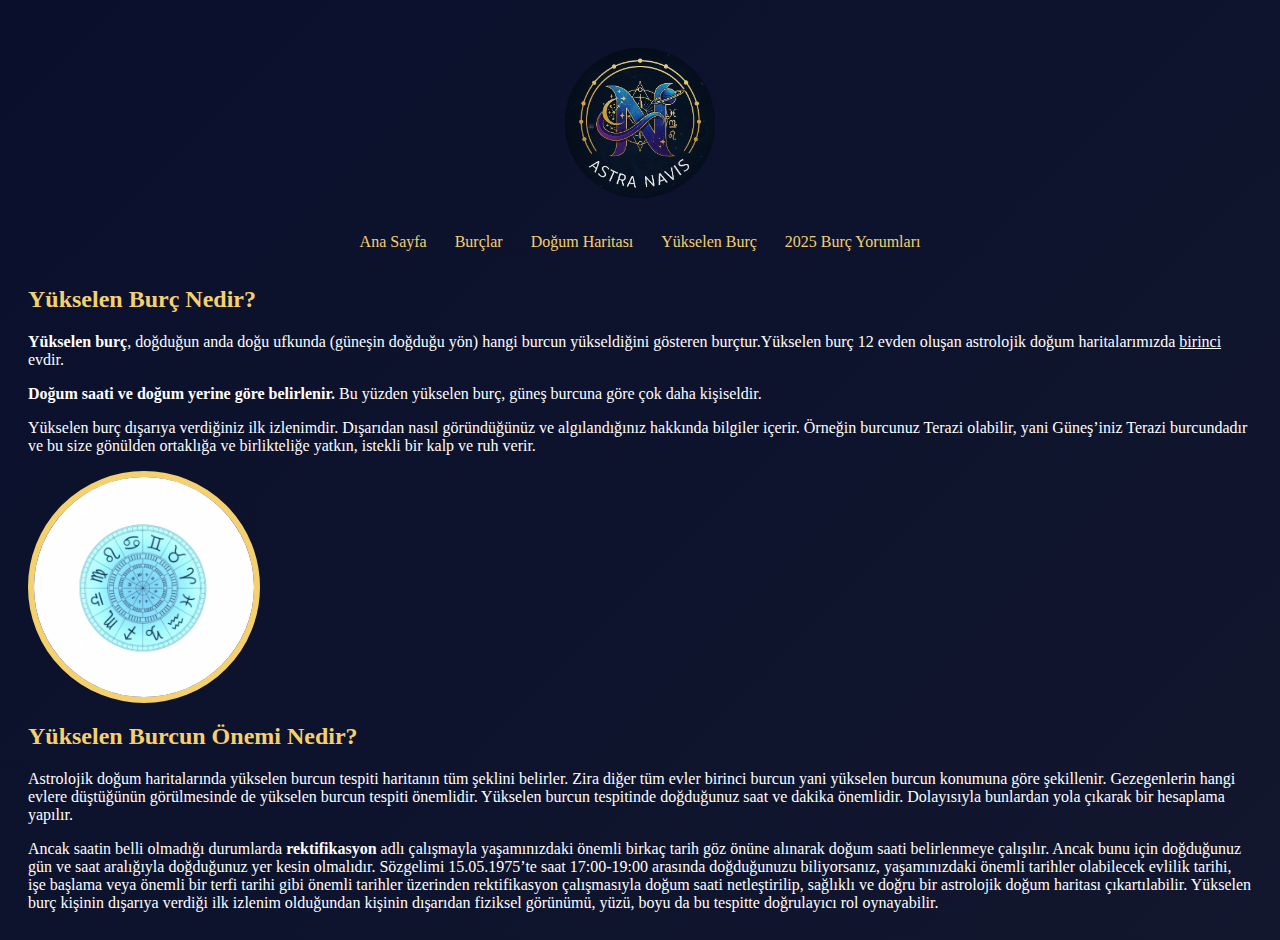
<file: yükselen.html>
<!DOCTYPE>

<html lang="tr">
	<head>
		<meta charset="utf-8">
		<title>Yükselen Burç</title>
		<link rel="stylesheet" href="yukselen.css">

	</head>
	<body>
		<header>
			<img src="images/logo.png" alt="logo" width="150px" height="150px">
		</header>

		<nav>
			<a href="index.html">Ana Sayfa </a>
			<a href="burclar.html">Burçlar </a>
			<a href="dogumharitasi.html">Doğum Haritası </a>
			<a href="yükselen.html">Yükselen Burç </a>
			<a href="2025yorum.html">2025 Burç Yorumları</a>
		</nav>

		<h2>Yükselen Burç Nedir?</h2>

		<p><b>Yükselen burç</b>, doğduğun anda doğu ufkunda (güneşin doğduğu yön) hangi burcun yükseldiğini gösteren burçtur.Yükselen burç 12 evden oluşan astrolojik doğum haritalarımızda <ins>birinci</ins> evdir.</p>

		<p><b>Doğum saati ve doğum yerine göre belirlenir.</b>
		Bu yüzden yükselen burç, güneş burcuna göre çok daha kişiseldir.</p>

		<p>Yükselen burç dışarıya verdiğiniz ilk izlenimdir. Dışarıdan nasıl göründüğünüz ve algılandığınız hakkında bilgiler içerir. Örneğin burcunuz Terazi olabilir, yani Güneş’iniz Terazi burcundadır ve bu size gönülden ortaklığa ve birlikteliğe yatkın, istekli bir kalp ve ruh verir.</p>

		<img src="images/burc.JPG" class="resim" width="300px" height="300px">

		<h2>Yükselen Burcun Önemi Nedir?</h2>

		<p>Astrolojik doğum haritalarında yükselen burcun tespiti haritanın tüm şeklini belirler. Zira diğer tüm evler birinci burcun yani yükselen burcun konumuna göre şekillenir. Gezegenlerin hangi evlere düştüğünün görülmesinde de yükselen burcun tespiti önemlidir. Yükselen burcun tespitinde doğduğunuz saat ve dakika önemlidir. Dolayısıyla bunlardan yola çıkarak bir hesaplama yapılır.</p>

		<p>Ancak saatin belli olmadığı durumlarda <strong>rektifikasyon</strong> adlı çalışmayla yaşamınızdaki önemli birkaç tarih göz önüne alınarak doğum saati belirlenmeye çalışılır. Ancak bunu için doğduğunuz gün ve saat aralığıyla doğduğunuz yer kesin olmalıdır. Sözgelimi 15.05.1975’te saat 17:00-19:00 arasında doğduğunuzu biliyorsanız, yaşamınızdaki önemli tarihler olabilecek evlilik tarihi, işe başlama veya önemli bir terfi tarihi gibi önemli tarihler üzerinden rektifikasyon çalışmasıyla doğum saati netleştirilip, sağlıklı ve doğru bir astrolojik doğum haritası çıkartılabilir. Yükselen burç kişinin dışarıya verdiği ilk izlenim olduğundan kişinin dışarıdan fiziksel görünümü, yüzü, boyu da bu tespitte doğrulayıcı rol oynayabilir.</p>


	</body>
</html>
</file>
<file: index.css>
body{
	background: linear-gradient(135deg, #0a0f2c, #12172e);
	color:white;
	font-family:verdana;
	padding: 20px;

}

header{
	text-align: center;
	padding: 20px;
}

nav{
	text-align: center;
	padding:15px;
}

nav a{
	color:#f4d06f;
	margin: 12px;
	font-family:verdana ;
	text-decoration: none;
}
h2 {
	color:#f4d06f;
}
.resim {
	width: 220px;
	height: 220px;
	border-radius: 50%;
	object-fit: cover;
	border: 6px solid #f4d06f;
}
ol {
	max-width: 600px;
	margin: 20px;
	padding: 20px;
}
li {
	margin-bottom: 8px;
}
#tikla {
	color:#f4d06f;
	margin: 12px;
	font-family:verdana ;
}
</file>
<file: 2025yorum.css>
body{
	background: linear-gradient(135deg, #0a0f2c, #12172e);
	color:white;
	font-family:verdana;
	padding: 20px;

}

header{
	text-align: center;
	padding: 20px;
}

nav{
	text-align: center;
	padding:15px;
}

nav a{
	color:#f4d06f;
	margin: 12px;
	font-family:verdana ;
	text-decoration: none;
}
h1, h3{
	padding: 10px;
	color:#f4d06f;
}
</file>
<file: burclar.css>
body{
	background: linear-gradient(135deg, #0a0f2c, #12172e);
	color:white;
	font-family:verdana;
	padding: 20px;

}

header{
	text-align: center;
	padding: 20px;
}

nav{
	text-align: center;
	padding:15px;
}

nav a{
	color:#f4d06f;
	margin: 12px;
	font-family:verdana ;
	text-decoration: none;
}
h2, h3 {
	color:#f4d06f;
}
.top {
	color:#f4d06f;
	margin: 12px;
	font-family:verdana ;
	
}
</file>
<file: dogumharitasi.css>
body{
	background: linear-gradient(135deg, #0a0f2c, #12172e);
	color:white;
	font-family:verdana;
	padding: 20px;

}

header{
	text-align: center;
	padding: 20px;
}

nav{
	text-align: center;
	padding:15px;
}

nav a{
	color:#f4d06f;
	margin: 12px;
	font-family:verdana ;
	text-decoration: none;
}
h2 {
	color:#f4d06f;
}
ol {
	max-width: 600px;
	margin: 20px;
	padding: 20px;
}
li {
	margin-bottom: 8px;
}
</file>
<file: yukselen.css>
body{
	background: linear-gradient(135deg, #0a0f2c, #12172e);
	color:white;
	font-family:verdana;
	padding: 20px;

}

header{
	text-align: center;
	padding: 20px;
}

nav{
	text-align: center;
	padding:15px;
}

nav a{
	color:#f4d06f;
	margin: 12px;
	font-family:verdana ;
	text-decoration: none;
}
h2 {
	color:#f4d06f;
}
.resim {
	width: 220px;
	height: 220px;
	border-radius: 50%;
	object-fit: cover;
	border: 6px solid #f4d06f;
}
</file>
